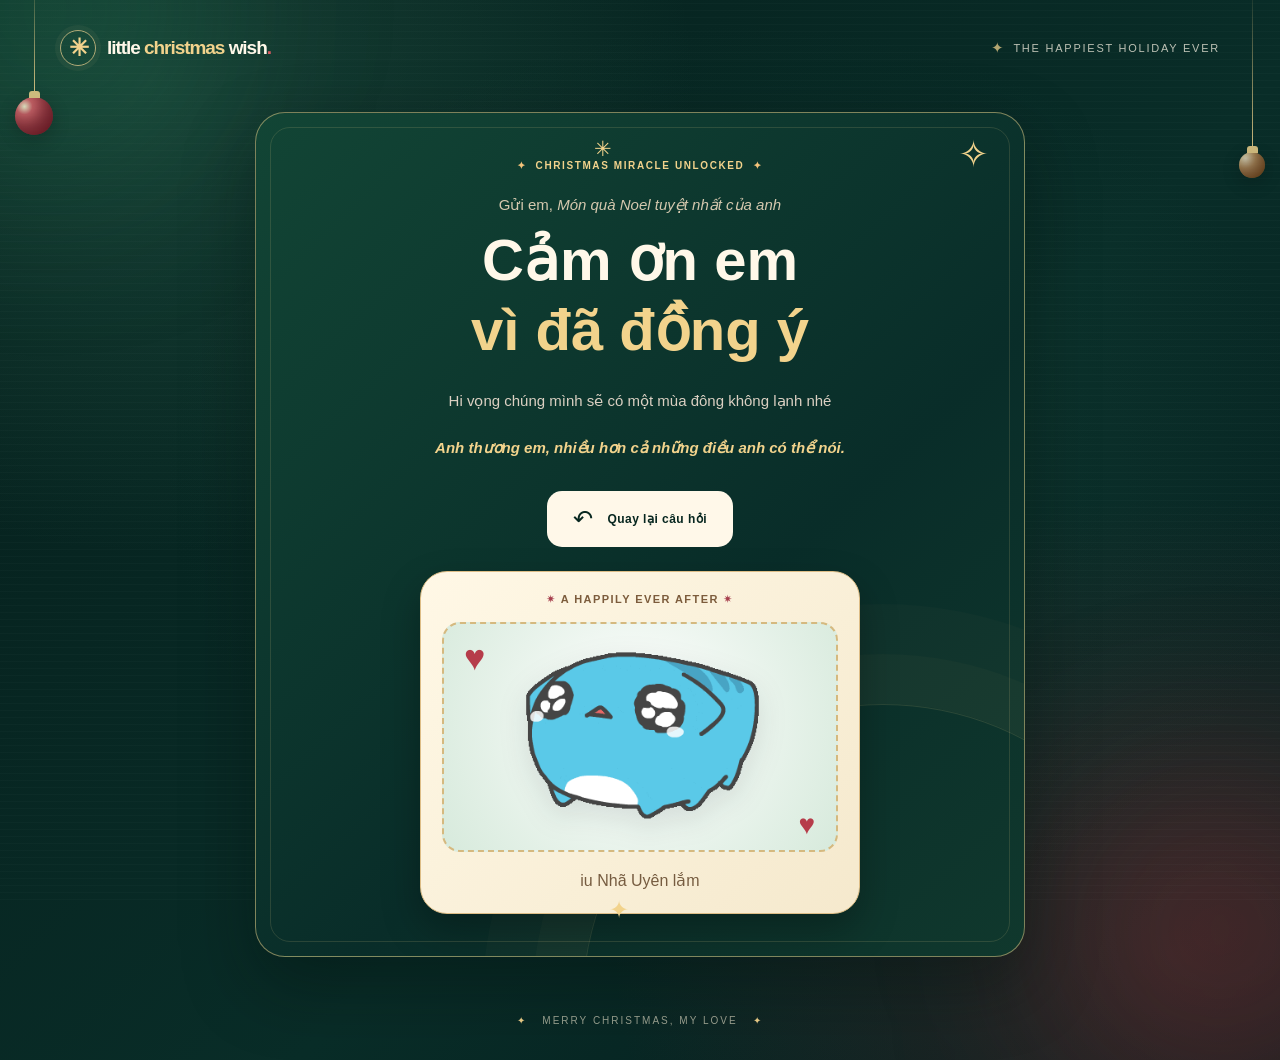
<file: thankyou.html>
<!DOCTYPE html>
<html lang="vi">
<head>
  <meta charset="UTF-8" />
  <meta name="viewport" content="width=device-width, initial-scale=1.0" />
  <meta name="theme-color" content="#082721" />
  <title>Cảm ơn em vì đã đồng ý 🎄</title>
  <link rel="stylesheet" href="css/style.css?v=vi-font-2" />
  <script defer src="js/config.js"></script>
  <script defer src="js/app.js"></script>
</head>
<body class="page-thankyou">
  <div class="snow-layer" id="snowLayer" aria-hidden="true"></div>
  <div class="ambient ambient-one" aria-hidden="true"></div>
  <div class="ambient ambient-two" aria-hidden="true"></div>
  <div class="hanging-ornament ornament-one" aria-hidden="true"></div>
  <div class="hanging-ornament ornament-two" aria-hidden="true"></div>

  <div class="site-wrap">
    <header class="topbar">
      <a class="brand" href="index.html" aria-label="Về trang câu hỏi">
        <span class="brand-symbol" aria-hidden="true">✳</span>
        <span>little <strong>christmas</strong> wish<span class="brand-period">.</span></span>
      </a>
      <span class="topbar-note"><span class="twinkle" aria-hidden="true">✦</span> the happiest holiday ever</span>
    </header>

    <main class="celebration-layout">
      <section class="celebration-card" aria-labelledby="celebrationTitle">
        <span class="party-sparkle sparkle-one" aria-hidden="true">✧</span>
        <span class="party-sparkle sparkle-two" aria-hidden="true">✦</span>
        <span class="party-sparkle sparkle-three" aria-hidden="true">✳</span>
        <div class="celebration-copy">
          <div class="section-tag"><span class="tag-diamond">✦</span> CHRISTMAS MIRACLE UNLOCKED <span class="tag-diamond">✦</span></div>
          <p class="letter-kicker">Gửi em, <em>Món quà Noel tuyệt nhất của anh</em></p>
          <h1 id="celebrationTitle">Cảm ơn em<br /><em>vì đã đồng ý</em></h1>
          <p class="wish-copy">Hi vọng chúng mình sẽ có một mùa đông không lạnh nhé</p>
          <p class="love-note"><em>Anh thương em, nhiều hơn cả những điều anh có thể nói.</em></p>
          <a class="answer-btn back-btn" href="index.html"><span>↶</span> Quay lại câu hỏi</a>
        </div>
        <div class="celebration-picture">
          <div class="celebration-image-heading"><span aria-hidden="true">✴</span> A HAPPILY EVER AFTER <span aria-hidden="true">✴</span></div>
          <div class="celebration-image-box">
            <span class="floating-heart heart-a" aria-hidden="true">♥</span>
            <span class="floating-heart heart-b" aria-hidden="true">♥</span>
            <!-- GIF lấy trực tiếp từ file love-n.rar do bạn gửi -->
            <img src="love-n/yes.gif" alt="GIF nhân vật xúc động vì được đồng ý" />
          </div>
          <div class="celebration-image-caption">iu Nhã Uyên lắm</div>
        </div>
      </section>
    </main>
    <footer class="site-footer"><span aria-hidden="true">✦</span> MERRY CHRISTMAS, MY LOVE <span aria-hidden="true">✦</span></footer>
  </div>
  <button type="button" class="music-toggle" id="musicToggle" hidden aria-label="Bật hoặc tắt nhạc">♫ Bật nhạc</button>
</body>
</html>
</file>
<file: css/style.css>
/* =============================================================
   CHRISTMAS LOVE LETTER • BẢNG MÀU: THÔNG XANH / ĐỎ NOEL / VÀNG KIM
   Không dùng ảnh hay thư viện bên ngoài, chạy trực tiếp bằng index.html.
   ============================================================= */
:root {
  --forest: #082720;
  --forest-deep: #031813;
  --evergreen: #0e3a32;
  --green-muted: #2b6356;
  --red: #b63c4a;
  --red-bright: #dc5960;
  --gold: #f2d38c;
  --gold-deep: #cba45c;
  --cream: #fff8e9;
  --cream-dark: #eee1c6;
  --ink: #223930;
  --shadow: 0 28px 70px rgba(0, 12, 10, .38);
}
* { box-sizing: border-box; }
html { scroll-behavior: smooth; }
body {
  margin: 0;
  min-height: 100vh;
  overflow-x: hidden;
  color: var(--cream);
  font-family: "Segoe UI", Tahoma, Arial, sans-serif;
  background:
    radial-gradient(ellipse at 12% 8%, rgba(67, 141, 110, .29), transparent 34%),
    radial-gradient(ellipse at 92% 90%, rgba(163, 53, 57, .22), transparent 34%),
    radial-gradient(ellipse at 58% 45%, rgba(31, 87, 71, .25), transparent 55%),
    linear-gradient(135deg, #051e1b, #092d28 58%, #061d1e);
}
body::after {
  content: ""; position: fixed; z-index: -1; inset: 0; pointer-events: none;
  background-image: repeating-linear-gradient(0deg, rgba(255, 255, 255, .018) 0 1px, transparent 1px 7px);
}
button, a { -webkit-tap-highlight-color: transparent; }
button { font-family: inherit; }
a { color: inherit; }
button:focus-visible, a:focus-visible { outline: 3px solid var(--gold); outline-offset: 4px; }
[hidden] { display: none !important; }
.ambient { position: fixed; width: 340px; height: 340px; border-radius: 50%; filter: blur(90px); pointer-events: none; z-index: -2; }
.ambient-one { top: -160px; left: -125px; background: rgba(39, 142, 97, .22); }
.ambient-two { bottom: -200px; right: -110px; background: rgba(186, 59, 62, .20); }
.site-wrap { width: min(1160px, calc(100% - 56px)); margin: 0 auto; position: relative; z-index: 1; }
.topbar { min-height: 96px; display: flex; justify-content: space-between; align-items: center; gap: 16px; }
.brand { text-decoration: none; font-weight: 600; font-size: 19px; letter-spacing: -.055em; display: inline-flex; align-items: center; gap: 11px; white-space: nowrap; }
.brand strong { color: var(--gold); font-weight: 750; }
.brand-period { color: var(--red-bright); }
.brand-symbol { display: inline-grid; place-items: center; width: 36px; height: 36px; border: 1px solid rgba(250, 217, 150, .68); color: var(--gold); border-radius: 50%; font-size: 24px; line-height: 1; box-shadow: 0 0 0 5px rgba(250, 217, 150, .05); }
.topbar-note { display: flex; align-items: center; gap: 8px; font-size: 11px; letter-spacing: .16em; text-transform: uppercase; opacity: .73; }
.twinkle { color: var(--gold); font-size: 15px; }
.hero-grid { display: grid; grid-template-columns: minmax(0, 1.07fr) minmax(0, .90fr); gap: 26px; align-items: stretch; }
.wish-card {
  min-width: 0; min-height: 645px; position: relative; overflow: hidden; isolation: isolate;
  background: linear-gradient(151deg, rgba(15, 62, 50, .98), rgba(6, 33, 30, .96) 65%);
  border: 1px solid rgba(242, 211, 140, .42); border-radius: 28px;
  box-shadow: var(--shadow), inset 0 0 0 7px rgba(252, 241, 209, .025);
  padding: 58px 53px 29px;
  display: flex; align-items: flex-start; flex-direction: column;
}
.wish-card::before { content: ""; position: absolute; border: 1px solid rgba(242, 211, 140, .13); inset: 13px; border-radius: 18px; z-index: -1; pointer-events: none; }
.wish-card::after { content: ""; position: absolute; width: 460px; height: 460px; right: -255px; top: 70px; border: 1px solid rgba(242, 211, 140, .13); border-radius: 50%; box-shadow: 0 0 0 43px rgba(242, 211, 140, .018), 0 0 0 88px rgba(242, 211, 140, .015), 0 0 0 136px rgba(242, 211, 140, .01); z-index: -1; }
.section-tag { display: inline-flex; gap: 9px; align-items: center; color: var(--gold); font-size: 10px; letter-spacing: .16em; font-weight: 800; white-space: nowrap; }
.tag-diamond { color: #f4c37a; }
.letter-kicker { margin: 48px 0 15px; font-size: 15px; color: #f0dcc0; font-style: normal; opacity: .88; }
h1 { font-family: "Segoe UI", Tahoma, Arial, sans-serif; font-weight: 700; letter-spacing: -.012em; }
.wish-card h1 { font-size: clamp(41px, 4.2vw, 69px); line-height: 1.12; margin: 0; position: relative; }
h1 em { font-family: inherit; font-style: normal; color: var(--gold); font-weight: 700; }
.wish-copy { max-width: 490px; font-size: 15px; line-height: 1.85; color: #e8dacc; opacity: .94; }
.wish-card .wish-copy { margin: 23px 0 31px; }
.wish-copy span { color: var(--gold); font-size: 23px; line-height: 0; }
.buttons-area { display: flex; flex-wrap: wrap; gap: 13px; width: 100%; }
.answer-btn {
  display: inline-flex; justify-content: center; align-items: center; gap: 14px;
  min-height: 59px; padding: 13px 25px; border-radius: 15px; border: 1px solid transparent;
  font-size: 14px; font-weight: 900; letter-spacing: .095em; cursor: pointer;
  transition: transform .2s ease, background-color .25s ease, box-shadow .25s ease, border-color .2s ease;
  text-decoration: none; white-space: nowrap;
}
.answer-btn:hover { transform: translateY(-3px); }
.answer-btn:active { transform: translateY(0) scale(.97); }
.yes-btn { min-width: 205px; color: #fff7ec; background: linear-gradient(135deg, #cc4b55, #a82c40); box-shadow: 0 7px 0 #6e2130, 0 13px 26px rgba(181, 43, 61, .27); border-color: #ed9b93; }
.yes-btn:hover { background: linear-gradient(135deg, #df626b, #b33449); box-shadow: 0 7px 0 #6e2130, 0 17px 30px rgba(181, 43, 61, .34); }
.btn-icon { display: grid; place-items: center; border-radius: 50%; width: 29px; height: 29px; font-size: 13px; color: #ac3841; background: #fff2dd; }
.no-btn { min-width: 130px; color: #1a4032; background: #fff4df; border-color: rgba(230, 200, 145, .65); }
.no-btn:hover { background: #f6dca9; }
.answer-message { display: flex; gap: 10px; align-items: flex-start; min-height: 40px; color: #d9e1d4; margin-top: 25px; font-size: 13px; font-style: italic; line-height: 1.6; }
.message-icon { color: #f2cc80; font-size: 19px; line-height: 1; font-style: normal; }
.card-signature { margin-top: auto; padding-top: 23px; display: flex; align-items: center; gap: 10px; color: rgba(245, 216, 171, .52); font-size: 11px; letter-spacing: .12em; text-transform: uppercase; }
.card-signature span:last-child { color: var(--gold); font-size: 21px; }
.card-star { color: rgba(250, 213, 152, .36); position: absolute; font-size: 32px; }
.star-top { right: 31px; top: 38px; }
.star-bottom { right: 37px; bottom: 26px; font-size: 25px; }
.mini-ornaments { position: absolute; right: 58px; top: 0; display: flex; align-items: flex-start; gap: 23px; pointer-events: none; }
.mini-ornaments span { width: 1px; background: rgba(242, 211, 140, .35); height: 53px; position: relative; }
.mini-ornaments span::after { content: ""; position: absolute; top: 100%; left: -8px; width: 17px; height: 17px; background: radial-gradient(circle at 30% 25%, #fff6da, #d44d5a 39%, #8b2636 90%); border-radius: 50%; box-shadow: 0 3px 10px #0004; }
.mini-ornaments span:nth-child(2) { height: 35px; }
.mini-ornaments span:nth-child(2)::after { background: radial-gradient(circle at 30% 25%, #fff3d6, #dbb26d 39%, #9a6d2f 90%); }
.mini-ornaments span:nth-child(3) { height: 76px; }
.mini-ornaments span:nth-child(3)::after { background: radial-gradient(circle at 30% 25%, #f4ead4, #45876a 39%, #1d5344 90%); }
.picture-stack { min-width: 0; display: flex; flex-direction: column; gap: 15px; }
.cat-card { min-width: 0; background: linear-gradient(145deg, #fff9e9, #f3e9d3); color: var(--ink); border-radius: 28px; padding: 25px 26px 19px; border: 1px solid #f3dfb2; box-shadow: var(--shadow); transition: padding .35s ease; }
.image-card-heading, .meme-header { display: flex; justify-content: space-between; align-items: center; gap: 12px; font-size: 10px; letter-spacing: .17em; font-weight: 850; }
.image-card-heading > span:first-child { display: inline-flex; align-items: center; gap: 9px; }
.image-card-heading > span:first-child > span { color: #b64c4b; font-size: 19px; }
.postcard-stamp { color: #9b8d74; letter-spacing: .07em; white-space: nowrap; }
.cat-frame { position: relative; height: 415px; display: flex; align-items: center; justify-content: center; overflow: hidden; margin-top: 21px; border-radius: 19px; border: 2px dashed rgba(194, 156, 103, .5); background: radial-gradient(circle at 50% 43%, #fffcf0 15%, #e7efe5 68%, #dfeadd); transition: height .38s ease; }
.cat-frame::before, .cat-frame::after { content: ""; position: absolute; width: 120px; height: 120px; border: 3px solid rgba(188, 68, 77, .12); border-radius: 50%; }
.cat-frame::before { top: -85px; left: -65px; }
.cat-frame::after { bottom: -85px; right: -65px; }
.cat-frame img { display: block; max-width: 95%; max-height: 95%; height: auto; width: auto; object-fit: contain; filter: drop-shadow(0 10px 13px rgba(24, 39, 33, .12)); }
.corner-sparkle { position: absolute; z-index: 2; color: #be9b50; font-size: 30px; }
.upper-left { top: 11px; left: 14px; }.lower-right { bottom: 8px; right: 14px; }
.cat-caption { margin-top: 17px; display: flex; align-items: center; justify-content: center; gap: 9px; color: #655a46; font-family: "Segoe UI", Tahoma, Arial, sans-serif; font-style: normal; font-size: 14px; text-align: center; }
.caption-heart { color: #c34752; font-size: 18px; font-style: normal; }
.picture-stack.has-meme .cat-card { padding-top: 18px; padding-bottom: 15px; }
.picture-stack.has-meme .cat-frame { height: 220px; margin-top: 13px; }
.picture-stack.has-meme .cat-caption { margin-top: 10px; font-size: 12px; }
.meme-card { overflow: hidden; border-radius: 24px; background: linear-gradient(135deg, #fff9ea, #efe3c9); color: var(--ink); padding: 17px 20px; box-shadow: var(--shadow); border: 1px solid #e3cd9e; }
.meme-header { margin-bottom: 11px; }
.meme-kicker { display: inline-flex; align-items: center; gap: 8px; color: #8b4041; letter-spacing: .09em; }
.meme-counter { color: #fff7ea; background: #b84651; border-radius: 99px; padding: 5px 10px; white-space: nowrap; letter-spacing: .05em; }
.meme-image-button { cursor: zoom-in; width: 100%; border: 0; border-radius: 13px; background: #fff; display: flex; align-items: center; justify-content: center; height: 173px; overflow: hidden; padding: 5px; }
.meme-image-button:hover { outline: 2px solid #d29e75; }
.meme-image-button img { display: block; max-width: 100%; max-height: 100%; object-fit: contain; }
.meme-bottom { display: flex; align-items: baseline; justify-content: space-between; gap: 12px; padding-top: 11px; }
.meme-bottom p { margin: 0; font-size: 12px; color: #53483b; font-weight: 700; line-height: 1.5; }
.meme-bottom span { color: #897d69; white-space: nowrap; font-size: 10px; }
.pop-in { animation: pop-in .32s ease backwards; }
@keyframes pop-in { from { opacity: .6; transform: translateY(9px) scale(.985); } to { opacity: 1; transform: translateY(0) scale(1); } }
.site-footer { min-height: 79px; display: flex; align-items: center; justify-content: center; gap: 15px; text-align: center; font-size: 10px; letter-spacing: .2em; color: rgba(255, 246, 220, .6); }
.site-footer span { color: var(--gold); }
/* Khung phóng to meme */
.meme-dialog { padding: 35px 23px 22px; max-width: min(90vw, 800px); max-height: 90vh; border: 1px solid var(--gold); border-radius: 20px; background: #fff8e9; box-shadow: 0 28px 70px #0009; }
.meme-dialog::backdrop { background: rgba(0, 14, 12, .78); backdrop-filter: blur(7px); }
.meme-dialog img { display: block; width: auto; max-width: 100%; height: auto; max-height: calc(90vh - 65px); margin: auto; object-fit: contain; }
.dialog-close { position: absolute; right: 8px; top: 6px; width: 32px; height: 32px; border-radius: 50%; border: 0; background: #ad3b48; color: white; font-size: 24px; cursor: pointer; }
.music-toggle { position: fixed; right: 22px; bottom: 22px; z-index: 10; cursor: pointer; background: var(--cream); color: var(--forest); border: 2px solid var(--gold); padding: 11px 15px; border-radius: 99px; box-shadow: 0 5px 22px #0003; font-size: 13px; font-weight: 750; }
/* Tuyết và quả châu treo */
.snow-layer { position: fixed; z-index: 4; inset: 0; overflow: hidden; pointer-events: none; }
.snowflake { position: absolute; top: -20px; left: var(--x); font-size: var(--size); line-height: 1; color: #fff; opacity: var(--opacity); text-shadow: 0 0 4px #fffc; animation: snow-fall var(--duration) linear var(--delay) infinite; }
@keyframes snow-fall { from { transform: translate3d(0, -5vh, 0) rotate(0deg); } to { transform: translate3d(var(--drift), 110vh, 0) rotate(360deg); } }
.hanging-ornament { position: fixed; z-index: 0; width: 38px; height: 38px; border-radius: 50%; top: 97px; box-shadow: inset -10px -13px 15px rgba(60, 2, 12, .38), 0 5px 20px #0004; opacity: .83; pointer-events: none; }
.hanging-ornament::before { content: ""; position: absolute; height: 120px; width: 1px; background: linear-gradient(180deg, transparent, var(--gold)); bottom: calc(100% + 6px); left: 50%; }
.hanging-ornament::after { content: ""; position: absolute; width: 11px; height: 7px; border-radius: 3px 3px 0 0; background: var(--gold); bottom: calc(100% - 1px); left: calc(50% - 5.5px); }
.ornament-one { left: max(15px, calc((100% - 1290px) / 2)); background: radial-gradient(circle at 25% 25%, #fff7d3 1%, #e3656e 20%, #a52435 80%); }
.ornament-two { right: max(15px, calc((100% - 1300px) / 2)); top: 152px; width: 26px; height: 26px; background: radial-gradient(circle at 25% 25%, #fff7d3 1%, #d6b16d 36%, #91661d 88%); }
.ornament-two::before { height: 165px; }
/* Trang kết quả YES */
.celebration-layout { min-height: min(680px, calc(100vh - 178px)); display: flex; align-items: center; }
.celebration-card { width: 100%; position: relative; isolation: isolate; display: grid; grid-template-columns: minmax(0, 1fr) minmax(0, .9fr); gap: 25px; align-items: center; padding: 54px 51px; overflow: hidden; background: linear-gradient(137deg, #124535, #092d29 60%, #10382d); border: 1px solid rgba(242, 211, 140, .5); border-radius: 30px; box-shadow: var(--shadow); }
.celebration-card::before { content: ""; position: absolute; inset: 14px; border: 1px solid rgba(242, 211, 140, .14); border-radius: 20px; pointer-events: none; }
.celebration-card::after { content: ""; position: absolute; right: -160px; bottom: -350px; width: 600px; height: 600px; border-radius: 50%; border: 1px solid rgba(242, 211, 140, .13); box-shadow: 0 0 0 50px rgba(242, 211, 140, .025), 0 0 0 100px rgba(242, 211, 140, .02); z-index: -1; }
.celebration-copy { padding: 22px 0; }
.celebration-copy .letter-kicker { margin: 45px 0 16px; }
.celebration-copy h1 { margin: 0; font-size: clamp(48px, 4.6vw, 75px); line-height: 1.13; }
.title-heart { color: #df6d70; font-family: Arial, sans-serif; font-size: .8em; }
.celebration-copy .wish-copy { margin: 23px 0 20px; }
.love-note { font-size: 15px; line-height: 1.7; color: var(--gold); font-family: "Segoe UI", Tahoma, Arial, sans-serif; font-style: normal; font-weight: 600; letter-spacing: normal; max-width: 460px; }
.back-btn { background: var(--cream); color: var(--forest); margin-top: 16px; font-size: 12px; min-height: 53px; letter-spacing: .04em; }
.back-btn:hover { background: var(--gold); }
.back-btn span { font-size: 24px; font-weight: normal; }
.celebration-picture { background: linear-gradient(135deg, #fff8e6, #f5e9cd); border-radius: 27px; border: 1px solid #ddbd86; padding: 21px; color: var(--forest); box-shadow: 0 17px 38px #0004; transform: rotate(2deg); }
.celebration-image-heading { color: #7c5c3c; font-size: 11px; letter-spacing: .13em; font-weight: 900; text-align: center; }
.celebration-image-heading span { color: #a63e4c; }
.celebration-image-box { background: radial-gradient(circle at 50% 42%, #fff, #d7eadc); margin-top: 16px; border: 2px dashed #d5b97f; height: 350px; border-radius: 18px; position: relative; display: flex; align-items: center; justify-content: center; }
.celebration-image-box img { max-width: 90%; max-height: 86%; width: auto; height: auto; object-fit: contain; filter: drop-shadow(0 10px 14px rgba(0, 30, 23, .11)); }
.floating-heart { position: absolute; color: var(--red); font-size: 36px; animation: heart-float 2.5s ease-in-out infinite; }
.heart-a { top: 13px; left: 20px; }.heart-b { right: 21px; bottom: 9px; font-size: 28px; animation-delay: -1.2s; }
@keyframes heart-float { 50% { transform: translateY(-9px) rotate(-12deg); } }
.celebration-image-caption { padding: 19px 4px 2px; text-align: center; color: #765c40; font-family: "Segoe UI", Tahoma, Arial, sans-serif; font-size: 16px; font-style: normal; }
.party-sparkle { position: absolute; color: var(--gold); pointer-events: none; }.sparkle-one { right: 35px; top: 20px; font-size: 37px; }.sparkle-two { left: 46%; bottom: 32px; font-size: 24px; }.sparkle-three { left: 44%; top: 24px; font-size: 21px; }
/* Máy tính bảng */
@media (max-width: 1050px) {
  .site-wrap { width: min(960px, calc(100% - 42px)); }
  .hero-grid { grid-template-columns: minmax(0, 1fr) minmax(0, .84fr); gap: 18px; }
  .wish-card { padding: 46px 32px 24px; }
  .wish-card h1 { font-size: clamp(41px, 4.7vw, 58px); }
  .letter-kicker { margin-top: 45px; }
  .cat-card { padding: 21px; }
  .cat-frame { height: 380px; }
  .celebration-card { padding: 40px 30px; }
  .celebration-image-box { height: 310px; }
}
/* Điện thoại: hiện meme ngay dưới hình mèo, tự cuộn tới ảnh mới */
@media (max-width: 760px) {
  .site-wrap { width: min(560px, calc(100% - 28px)); }
  .topbar { min-height: 75px; }
  .topbar-note { display: none; }
  .brand { font-size: 17px; }
  .hero-grid, .celebration-card { grid-template-columns: 1fr; }
  .hero-grid { gap: 16px; }
  .wish-card { min-height: 0; padding: 37px 25px 25px; border-radius: 23px; }
  .wish-card h1 { font-size: clamp(39px, 8.5vw, 60px); }
  .letter-kicker { margin-top: 36px; font-size: 14px; }
  .wish-card .wish-copy { margin: 19px 0 25px; }
  .section-tag { font-size: 9px; gap: 6px; letter-spacing: .11em; }
  .card-signature { padding-top: 16px; }
  .buttons-area { gap: 10px; }
  .yes-btn { min-width: 0; flex: 1 1 185px; }
  .no-btn { flex: 0 1 124px; min-width: 100px; }
  .answer-btn { min-height: 55px; padding: 12px 18px; }
  .answer-message { margin-top: 17px; }
  .cat-card { padding: 20px 17px 17px; border-radius: 23px; }
  .cat-frame { height: 340px; }
  .picture-stack.has-meme .cat-frame { height: 190px; }
  .meme-card { border-radius: 20px; }
  .meme-image-button { height: 220px; }
  .site-footer { min-height: 66px; letter-spacing: .10em; font-size: 9px; }
  .hanging-ornament { display: none; }
  .celebration-layout { min-height: 0; }
  .celebration-card { padding: 35px 24px; gap: 12px; border-radius: 24px; }
  .celebration-copy { padding: 5px 0; }
  .celebration-copy .letter-kicker { margin-top: 31px; }
  .celebration-copy h1 { font-size: clamp(44px, 9vw, 64px); }
  .celebration-picture { transform: rotate(0); }
  .celebration-image-box { height: 310px; }
}
@media (max-width: 375px) {
  .wish-card { padding-left: 20px; padding-right: 20px; }
  .wish-card h1 { font-size: 37px; }
  .mini-ornaments { right: 31px; }
  .meme-bottom { display: block; }
  .meme-bottom span { display: block; margin-top: 4px; }
  .celebration-card { padding-left: 17px; padding-right: 17px; }
}
@media (prefers-reduced-motion: reduce) {
  *, *::before, *::after { animation-duration: .01ms !important; transition-duration: .01ms !important; scroll-behavior: auto !important; }
}

/* ================================================================
   BỐ CỤC MỚI: GIF + CÂU HỎI Ở GIỮA, MEME TỎA RA XUNG QUANH
   ================================================================ */
.page-question .site-wrap { width: min(1380px, calc(100% - 40px)); }
.question-scene {
  position: relative;
  min-height: 740px;
  padding: 16px 0 28px;
  isolation: isolate;
}
.center-stage {
  position: relative;
  z-index: 2;
  width: min(505px, 100%);
  margin: 0 auto;
}
.page-question .wish-card {
  min-height: 0;
  align-items: center;
  padding: 43px 43px 26px;
  text-align: center;
  box-shadow: 0 24px 70px rgba(0, 15, 11, .54), inset 0 0 0 7px rgba(252, 241, 209, .025);
}
.page-question .wish-card .section-tag { justify-content: center; }
.page-question .wish-card .letter-kicker { margin: 26px 0 14px; }
.page-question .wish-card h1 { font-size: clamp(40px, 4.2vw, 60px); line-height: 1.12; }
.central-gif-frame {
  position: relative;
  width: min(265px, 100%);
  height: 213px;
  margin: 21px auto 0;
  border: 2px dashed rgba(242, 211, 140, .66);
  border-radius: 24px;
  display: flex;
  justify-content: center;
  align-items: center;
  background: radial-gradient(circle at 50% 43%, #fffdf0, #e3efe3 70%, #d5e6db);
  box-shadow: inset 0 0 0 8px rgba(255, 252, 232, .23), 0 12px 30px #0003;
}
.central-gif-frame img {
  display: block;
  height: 94%;
  max-width: 93%;
  object-fit: contain;
  filter: drop-shadow(0 8px 10px rgba(19, 38, 26, .15));
}
.gif-sparkle { position: absolute; color: #bd9a4a; font-size: 25px; }
.gif-sparkle-left { top: 7px; left: 12px; }
.gif-sparkle-right { right: 12px; bottom: 6px; }
.page-question .wish-card .wish-copy { margin: 22px auto 24px; max-width: 405px; font-size: 14px; line-height: 1.75; }
.page-question .buttons-area { width: 100%; justify-content: center; }
.page-question .yes-btn { min-width: 0; flex: 1 1 205px; }
.page-question .no-btn { min-width: 110px; flex: 0 0 auto; }
.page-question .answer-message { margin: 19px auto 0; justify-content: center; text-align: center; min-height: 23px; }
.meme-hint { margin: 12px 0 0; font-size: 11px; color: var(--gold); opacity: .86; line-height: 1.5; }
.page-question .card-signature { justify-content: center; padding-top: 16px; }

/* Trên máy tính meme là các sticker Polaroid ngẫu nhiên ở hai bên.
   JS chỉ cho phép tối đa 4 sticker ở mỗi bên, không đè lên lá thư. */
.meme-field {
  position: absolute;
  inset: 0;
  z-index: 1;
  pointer-events: none;
}
.meme-sticker {
  position: absolute;
  display: block;
  padding: 9px 9px 23px;
  width: 160px;
  aspect-ratio: 1 / 1.03;
  border: 1px solid #e8d2a7;
  border-radius: 10px;
  color: var(--ink);
  background: #fff9ea;
  box-shadow: 0 16px 36px rgba(0, 12, 8, .38), 0 3px 0 rgba(187, 137, 76, .32);
  transform: rotate(var(--tilt));
  transform-origin: center center;
  cursor: zoom-in;
  pointer-events: auto;
  transition: box-shadow .2s ease, filter .2s ease;
  animation: sticker-appear .36s cubic-bezier(.2, 1.55, .56, 1) both;
}
.meme-sticker::after {
  content: "♥ merry christmas";
  position: absolute;
  left: 0;
  right: 0;
  bottom: 4px;
  font: italic 10px Georgia, serif;
  text-align: center;
  color: #9c594f;
}
.meme-sticker img {
  display: block;
  width: 100%;
  height: 100%;
  background: #fff;
  object-fit: contain;
  border-radius: 5px;
}
.meme-sticker:hover { filter: brightness(1.04); box-shadow: 0 20px 40px #0009; }
@keyframes sticker-appear {
  from { opacity: 0; transform: rotate(var(--tilt)) translateY(22px) scale(.6); }
  to { opacity: 1; transform: rotate(var(--tilt)) translateY(0) scale(1); }
}

/* Trang Yes cũng đặt lời chúc và GIF chính giữa. */
.page-thankyou .celebration-layout { justify-content: center; padding: 16px 0 24px; }
.page-thankyou .celebration-card {
  width: min(770px, 100%);
  display: flex;
  flex-direction: column;
  justify-content: center;
  align-items: center;
  gap: 24px;
  padding: 42px 43px;
  text-align: center;
}
.page-thankyou .celebration-copy { padding: 0; }
.page-thankyou .celebration-copy .letter-kicker { margin: 23px 0 11px; }
.page-thankyou .celebration-copy h1 { font-size: clamp(44px, 5vw, 65px); }
.page-thankyou .celebration-copy .wish-copy, .page-thankyou .love-note { margin-left: auto; margin-right: auto; }
.page-thankyou .celebration-picture { width: min(440px, 100%); transform: none; }
.page-thankyou .celebration-image-box { height: 230px; }

@media (max-width: 960px) {
  /* Màn hình hẹp không đủ chỗ hai bên: xếp meme dạng cụm sticker
     bên dưới câu hỏi, vẫn giữ nguyên phần giữa dễ đọc và dễ bấm. */
  .question-scene { display: flex; flex-direction: column; align-items: center; gap: 22px; min-height: 0; }
  .center-stage { order: 1; }
  .meme-field {
    position: relative;
    inset: auto;
    order: 2;
    display: grid;
    grid-template-columns: repeat(2, minmax(0, 1fr));
    align-items: start;
    justify-items: center;
    gap: 19px 14px;
    width: min(415px, 100%);
    min-height: 0;
  }
  .meme-field:empty { display: none; }
  .meme-sticker {
    position: relative;
    left: auto !important;
    top: auto !important;
    width: min(175px, 100%) !important;
    align-self: start;
  }
  .page-question .wish-card { padding: 37px 32px 25px; }
  .page-question .wish-card h1 { font-size: clamp(39px, 6vw, 60px); }
}
@media (max-width: 600px) {
  .page-question .site-wrap { width: min(560px, calc(100% - 24px)); }
  .question-scene { padding: 6px 0 15px; gap: 20px; }
  .page-question .wish-card { padding: 36px 20px 24px; border-radius: 23px; }
  .page-question .wish-card h1 { font-size: clamp(36px, 9vw, 48px); }
  .page-question .wish-card .letter-kicker { margin-top: 24px; }
  .central-gif-frame { width: min(235px, 100%); height: 187px; margin-top: 18px; }
  .page-question .wish-card .wish-copy { margin: 18px auto 19px; font-size: 13px; }
  .page-question .answer-btn { min-height: 52px; padding: 10px 13px; font-size: 12px; }
  .page-question .yes-btn { flex: 1 1 165px; }
  .page-question .no-btn { min-width: 105px; }
  .meme-field { gap: 17px 10px; }
  .meme-sticker { padding: 7px 7px 21px; }
  .page-thankyou .celebration-card { padding: 34px 20px; gap: 18px; }
  .page-thankyou .celebration-image-box { height: 210px; }
}
@media (max-width: 350px) {
  .page-question .wish-card h1 { font-size: 34px; }
  .page-question .answer-btn { gap: 6px; }
  .page-question .no-btn { min-width: 92px; }
}

/* Ảnh meme xem nhanh ở điện thoại, không làm trang tự cuộn khỏi nút trả lời. */
.mobile-meme-peek { display: none; }
@media (max-width: 960px) {
  .mobile-meme-peek {
    display: block;
    position: fixed;
    z-index: 8;
    bottom: 18px;
    left: 15px;
    width: min(132px, 34vw);
    aspect-ratio: 1 / 1.05;
    padding: 7px 7px 17px;
    border: 1px solid #e9d8ba;
    border-radius: 10px;
    background: #fff8e9;
    box-shadow: 0 15px 38px #0008;
    transform: translateY(18px) rotate(-8deg) scale(.88);
    opacity: 0;
    pointer-events: none;
    transition: opacity .24s ease, transform .3s ease;
  }
  .mobile-meme-peek.visible { opacity: 1; transform: translateY(0) rotate(-8deg) scale(1); }
  .mobile-meme-peek img { display: block; width: 100%; height: 100%; object-fit: contain; border-radius: 4px; }
}

/* Lời chúc riêng cho Nhã Uyên: chữ Việt rõ dấu và căn giữa trên mobile. */
.page-thankyou .celebration-copy h1 {
  font-family: "Segoe UI", Tahoma, Arial, sans-serif;
  font-size: clamp(36px, 5vw, 58px);
  line-height: 1.2;
  letter-spacing: normal;
}
.page-thankyou .celebration-copy .letter-kicker em,
.page-thankyou .celebration-copy .love-note em {
  font-family: "Segoe UI", Tahoma, Arial, sans-serif;
  font-style: italic;
  letter-spacing: normal;
}
@media (max-width: 600px) {
  .page-thankyou .celebration-copy h1 { font-size: clamp(32px, 8.5vw, 44px); }
  .page-thankyou .celebration-copy .letter-kicker { line-height: 1.7; }
}
</file>
